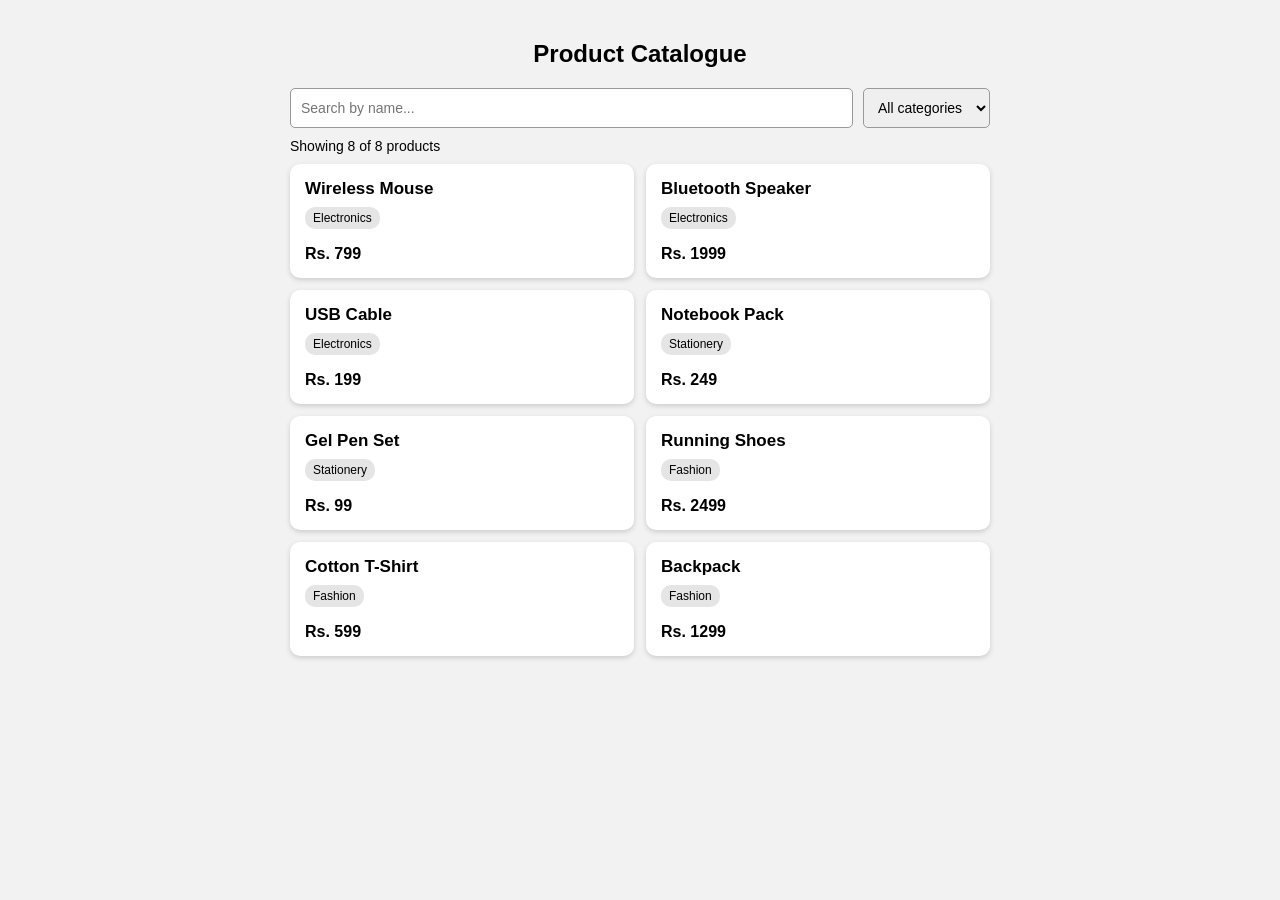
<file: 2nd Mid Term Ananjay/Product Catalogue/index.html>
<!DOCTYPE html>
<html lang="en">
<head>
    <meta charset="UTF-8">
    <meta name="viewport" content="width=device-width, initial-scale=1.0">
    <title>Product Catalogue</title>
    <link rel="stylesheet" href="style.css">
</head>
<body>

<div class="container">

    <h2>Product Catalogue</h2>

    <div class="filters">
        <input 
            type="text" 
            id="search" 
            placeholder="Search by name..."
        >

        <select id="category">
            <option value="All">All categories</option>
            <option value="Electronics">Electronics</option>
            <option value="Stationery">Stationery</option>
            <option value="Fashion">Fashion</option>
        </select>
    </div>

    <p id="count"></p>

    <div class="products" id="productList"></div>

</div>

<script src="script.js"></script>
</body>
</html>
</file>
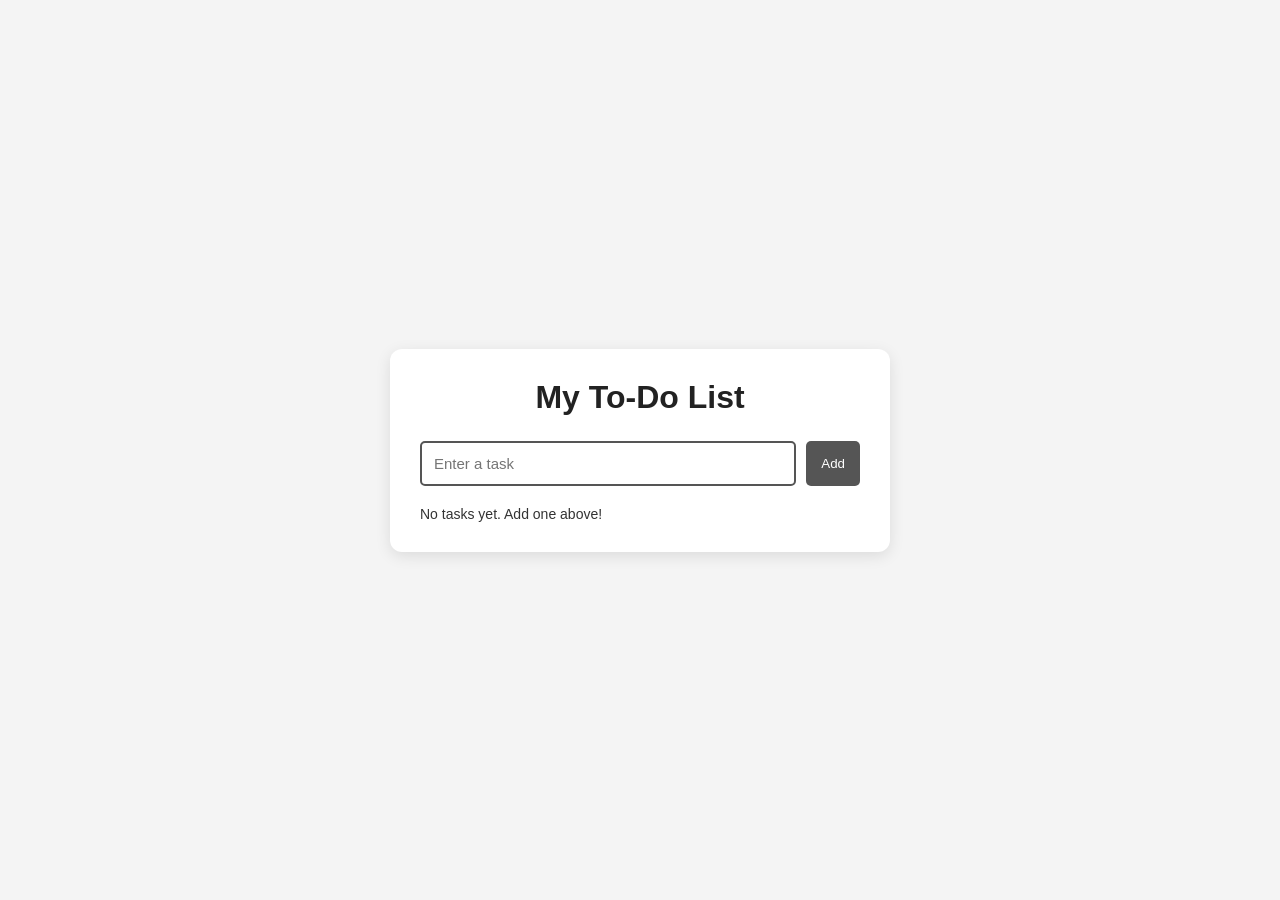
<file: 2nd Mid Term Ananjay/To-Do-List/index.html>
<!DOCTYPE html>
<html lang="en">
<head>
    <meta charset="UTF-8">
    <meta name="viewport" content="width=device-width, initial-scale=1.0">
    <title>My To-Do List</title>
    <link rel="stylesheet" href="style.css">
</head>
<body>

    <div class="container">
        <h1>My To-Do List</h1>

        <div class="input-section">
            <input type="text" id="taskInput" placeholder="Enter a task">
            <button id="addBtn">Add</button>
        </div>

        <ul id="taskList"></ul>

        <p id="taskCount">No tasks yet. Add one above!</p>
    </div>

    <script src="script.js"></script>
</body>
</html>
</file>
<file: 2nd Mid Term Ananjay/Product Catalogue/style.css>
body {
    font-family: Arial, sans-serif;
    background-color: #f2f2f2;
    margin: 0;
    padding: 20px;
}

.container {
    max-width: 700px;
    margin: auto;
}

h2 {
    text-align: center;
}

.filters {
    display: flex;
    gap: 10px;
    margin-bottom: 10px;
}

input, select {
    padding: 10px;
    border: 1px solid #999;
    border-radius: 5px;
    font-size: 14px;
}

input {
    flex: 1;
}

#count {
    margin: 10px 0;
    font-size: 14px;
}

.products {
    display: grid;
    grid-template-columns: repeat(2, 1fr);
    gap: 12px;
}

.card {
    background: white;
    padding: 15px;
    border-radius: 10px;
    box-shadow: 0 2px 5px #ccc;
}

.card h3 {
    margin: 0 0 8px;
    font-size: 17px;
}

.category {
    display: inline-block;
    background: #e5e5e5;
    padding: 4px 8px;
    border-radius: 10px;
    font-size: 12px;
}

.price {
    font-weight: bold;
    margin-bottom: 0;
}

@media(max-width: 450px) {
    .products {
        grid-template-columns: 1fr;
    }
}
</file>
<file: 2nd Mid Term Ananjay/To-Do-List/style.css>
* {
    margin: 0;
    padding: 0;
    box-sizing: border-box;
}

body {
    font-family: Arial, sans-serif;
    background-color: #f4f4f4;
    display: flex;
    justify-content: center;
    align-items: center;
    min-height: 100vh;
}

.container {
    background-color: white;
    width: 500px;
    padding: 30px;
    border-radius: 12px;
    box-shadow: 0 4px 15px rgba(0, 0, 0, 0.1);
}

h1 {
    text-align: center;
    margin-bottom: 25px;
    color: #222;
}

.input-section {
    display: flex;
    gap: 10px;
    margin-bottom: 20px;
}

input {
    flex: 1;
    padding: 12px;
    border: 2px solid #555;
    border-radius: 5px;
    font-size: 15px;
}

button {
    padding: 10px 15px;
    border: none;
    border-radius: 5px;
    background-color: #555;
    color: white;
    cursor: pointer;
}

button:hover {
    background-color: #333;
}

ul {
    list-style: none;
}

li {
    display: flex;
    justify-content: space-between;
    align-items: center;
    padding: 12px 5px;
    border-bottom: 1px solid #ddd;
}

.task-text {
    cursor: pointer;
    font-size: 16px;
}

.completed {
    color: grey;
    text-decoration: line-through;
}

.delete-btn {
    background-color: #555;
    padding: 7px 12px;
}

#taskCount {
    margin-top: 20px;
    color: #333;
    font-size: 14px;
}
</file>
